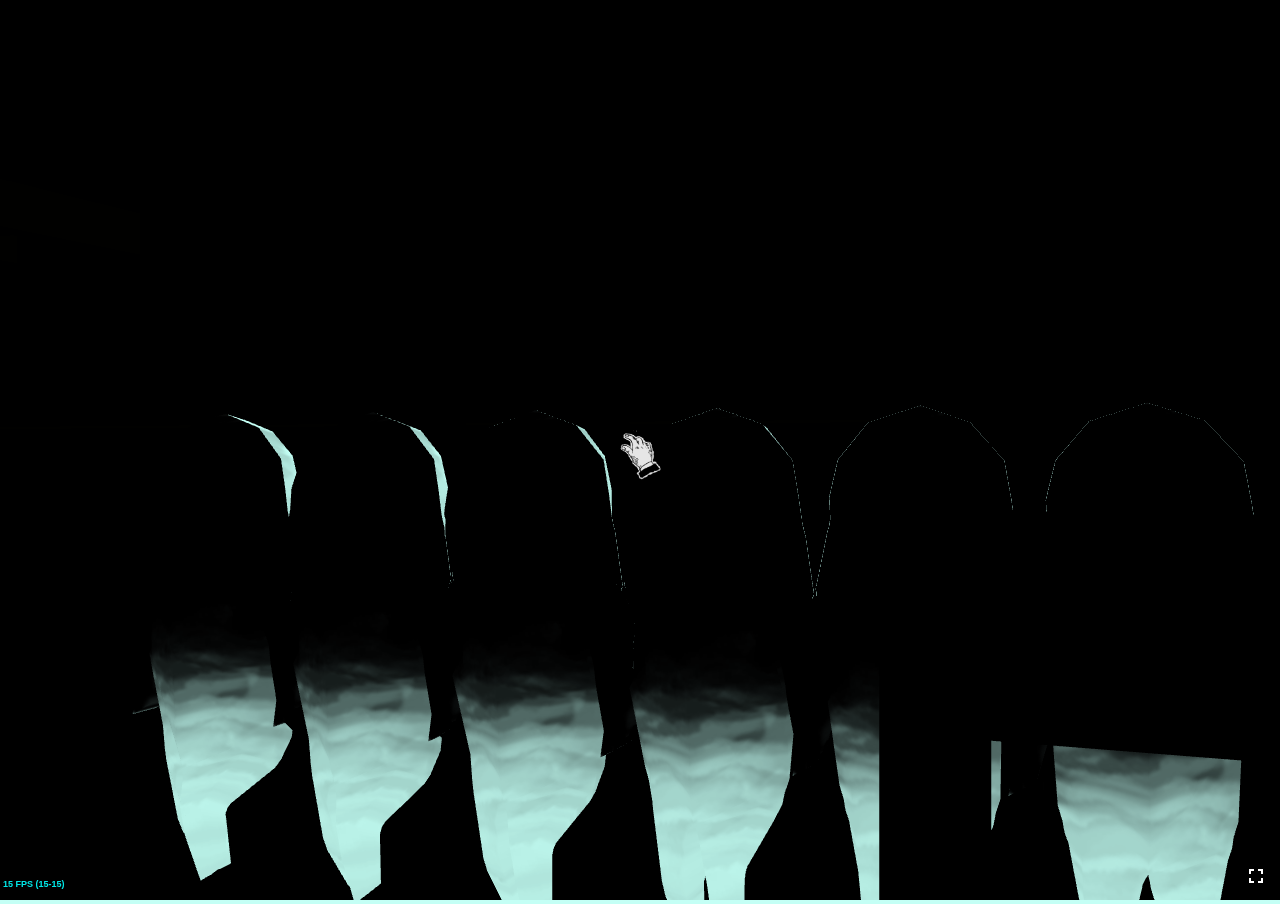
<file: Pocket/index.html>
<!DOCTYPE html>
<html lang="en">
	<head>
		<title>Pocket</title>
		<meta charset="utf-8">
		<meta name="viewport" content="width=device-width, initial-scale=1, user-scalable=no">
		<meta name="mobile-web-app-capable" content="yes">
		<meta name="apple-mobile-web-app-capable" content="yes" />
		<meta name="apple-mobile-web-app-status-bar-style" content="black-translucent" />

		<link rel="stylesheet" type="text/css" href="css/style.css">
	</head>
	<body>		
		<div id="render-canvas"></div>

		<script type="text/javascript" src="js/lib/three.js"></script>
		<script type="text/javascript" src="js/lib/Detector.js"></script>

		<script type="text/javascript">

			//device detection
			//source: http://stackoverflow.com/questions/3514784/what-is-the-best-way-to-detect-a-mobile-device-in-jquery
			var isMobile = false; //initiate as false
			var whichMobile = "";
			if( /Android|webOS|iPhone|iPad|iPod|BlackBerry|IEMobile|Opera Mini/i.test(navigator.userAgent) ) {
				isMobile = true;
			}
			console.log("isMobile: " + isMobile);

			// tell android or iOS
			if( /Android/i.test(navigator.userAgent) ) {
				console.log("I'm android!");
				whichMobile = "android";
			}
			if( /iPhone|iPad|iPod/i.test(navigator.userAgent) ) {
				console.log("I'm iOS!");
				whichMobile = "iOS_mobile";
			}

			// if it's desktop, create click.gif div for PointerlockAPI
			if( !isMobile ) {
				var clickDiv = document.createElement('div');
				clickDiv.id = "blocker";
				// clickDiv.style = "display: none;";
				document.getElementsByTagName("body")[0].appendChild(clickDiv);

				var fingerImg = document.createElement('img');
				fingerImg.setAttribute("src", "images/click.gif");
				fingerImg.setAttribute("width", "60");
				fingerImg.setAttribute("height", "60");
				var ins = document.createElement('div');
				ins.id = "instructions";
				ins.appendChild(fingerImg);

				clickDiv.appendChild(ins);
			}

			// DETECT
			if ( ! Detector.webgl ) Detector.addGetWebGLMessage();

			//
			function byId(_id) {
				return document.getElementById(_id);
			}

			function byClass(_class) {
				return document.getElementsByClassName(_class);
			}

			var renderCanvas = byId("render-canvas");
			var blockerDiv = byId("blocker");
		</script>

		<!-- WebVR Boilerplate -->
		<script src="js/lib/effects/VREffect.js"></script>
		<script src="js/lib/webvr-polyfill.js"></script>
		<script src="js/lib/webvr-manager.js"></script>

		<script type="text/javascript" src="js/controls/DeviceControls.js"></script>
		<script src='js/lib/threex.dynamictexture.js'></script>

		<script type="text/javascript" src="js/lib/tween.min.js"></script>
		<script type="text/javascript" src="js/stats.min.js"></script>
		<script type="text/javascript" src="js/wave.js"></script>
		<script type="text/javascript" src="js/person.js"></script>
		<script type="text/javascript" src="js/AniObject.js"></script>

		<script type="text/javascript" src="js/script_setup.js"></script>
		<script type="text/javascript" src="js/script_main.js"></script>

	</body>
</html>
</file>
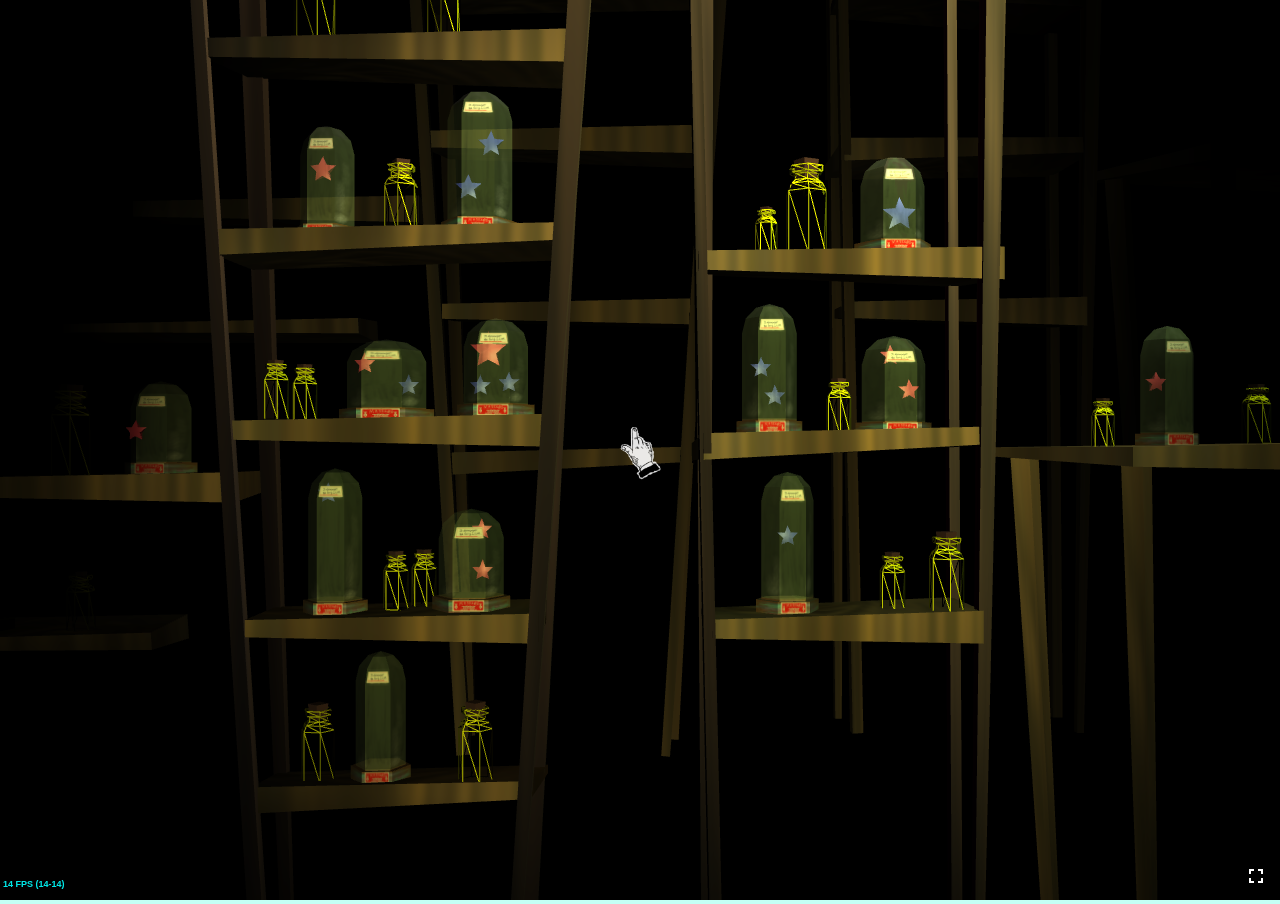
<file: Pocket/staff.html>
<!DOCTYPE html>
<html lang="en">
	<head>
		<title>Pocket</title>
		<meta charset="utf-8">
		<meta name="viewport" content="width=device-width, initial-scale=1, user-scalable=no">
		<meta name="mobile-web-app-capable" content="yes">
		<meta name="apple-mobile-web-app-capable" content="yes" />
		<meta name="apple-mobile-web-app-status-bar-style" content="black-translucent" />

		<link rel="stylesheet" type="text/css" href="css/style.css">
	</head>
	<body>		
		<div id="render-canvas"></div>

		<script type="text/javascript" src="js/lib/three.js"></script>
		<script type="text/javascript" src="js/lib/Detector.js"></script>

		<script type="text/javascript">

			//device detection
			//source: http://stackoverflow.com/questions/3514784/what-is-the-best-way-to-detect-a-mobile-device-in-jquery
			var isMobile = false; //initiate as false
			var whichMobile = "";
			if( /Android|webOS|iPhone|iPad|iPod|BlackBerry|IEMobile|Opera Mini/i.test(navigator.userAgent) ) {
				isMobile = true;
			}
			console.log("isMobile: " + isMobile);

			// tell android or iOS
			if( /Android/i.test(navigator.userAgent) ) {
				console.log("I'm android!");
				whichMobile = "android";
			}
			if( /iPhone|iPad|iPod/i.test(navigator.userAgent) ) {
				console.log("I'm iOS!");
				whichMobile = "iOS_mobile";
			}

			// if it's desktop, create click.gif div for PointerlockAPI
			if( !isMobile ) {
				var clickDiv = document.createElement('div');
				clickDiv.id = "blocker";
				// clickDiv.style = "display: none;";
				document.getElementsByTagName("body")[0].appendChild(clickDiv);

				var fingerImg = document.createElement('img');
				fingerImg.setAttribute("src", "images/click.gif");
				fingerImg.setAttribute("width", "60");
				fingerImg.setAttribute("height", "60");
				var ins = document.createElement('div');
				ins.id = "instructions";
				ins.appendChild(fingerImg);

				clickDiv.appendChild(ins);
			}

			// DETECT
			if ( ! Detector.webgl ) Detector.addGetWebGLMessage();

			//
			function byId(_id) {
				return document.getElementById(_id);
			}

			function byClass(_class) {
				return document.getElementsByClassName(_class);
			}

			var renderCanvas = byId("render-canvas");
			var blockerDiv = byId("blocker");
		</script>

		<!-- WebVR Boilerplate -->
		<script src="js/lib/effects/VREffect.js"></script>
		<script src="js/lib/webvr-polyfill.js"></script>
		<script src="js/lib/webvr-manager.js"></script>

		<script type="text/javascript" src="js/controls/DeviceControls_staff.js"></script>
		<script src='js/lib/threex.dynamictexture.js'></script>

		<script type="text/javascript" src="js/lib/tween.min.js"></script>
		<script type="text/javascript" src="js/stats.min.js"></script>
		<script type="text/javascript" src="js/Star.js"></script>
		<script type="text/javascript" src="js/wave.js"></script>
		<script type="text/javascript" src="js/person.js"></script>
		<script type="text/javascript" src="js/AniObject.js"></script>

		<script type="text/javascript" src="js/script_setup.js"></script>
		<script type="text/javascript" src="js/script_main_staff.js"></script>

	</body>
</html>
</file>
<file: Pocket/css/style.css>
@font-face {
	font-family: StupidFont;
	src: url(../font/Stupid.ttf);
}

body {
	background-color: #c4fff5;
	width: 100%;
	height: 100%;
	margin: 0px;
	padding: 0px;
	overflow: hidden;
	font-family: StupidFont;
}

/** {
   -webkit-user-select: none;
}*/

#render-canvas {
    width: 100% !important;
    height: 100% !important;
    position: absolute;
    top: 0;
    left: 0;
    
    -webkit-transition: opacity 2s;
	-moz-transition: opacity 2s;
	-o-transition: opacity 2s;
	-ms-transition: opacity 2s;       
	transition: opacity 2s;
	opacity: 1;

	user-select: none;
	-webkit-user-select: none;
	-moz-user-select: none;
}


#render-canvas:-webkit-full-screen {
    background-color: black !important;
}

#blocker {
	position: absolute;
	width: 100%;
	height: 100%;
}

#instructions {
	width: 100%;
	height: 100%;
	text-align:center;
	cursor: pointer;
}

#instructions:before {
  content: ' ';
  display: inline-block;
  vertical-align: middle;
  height: 100%;
}

#instructions img {
  vertical-align: middle;
  display: inline-block;
  opacity: 0.9;
}

a {
	color: #09ddcb;
}

h1, h2 {
	color: #ffffff;
}

h1 {
	margin-top: 0;
}

input {
	text-align: center;
}
</file>
